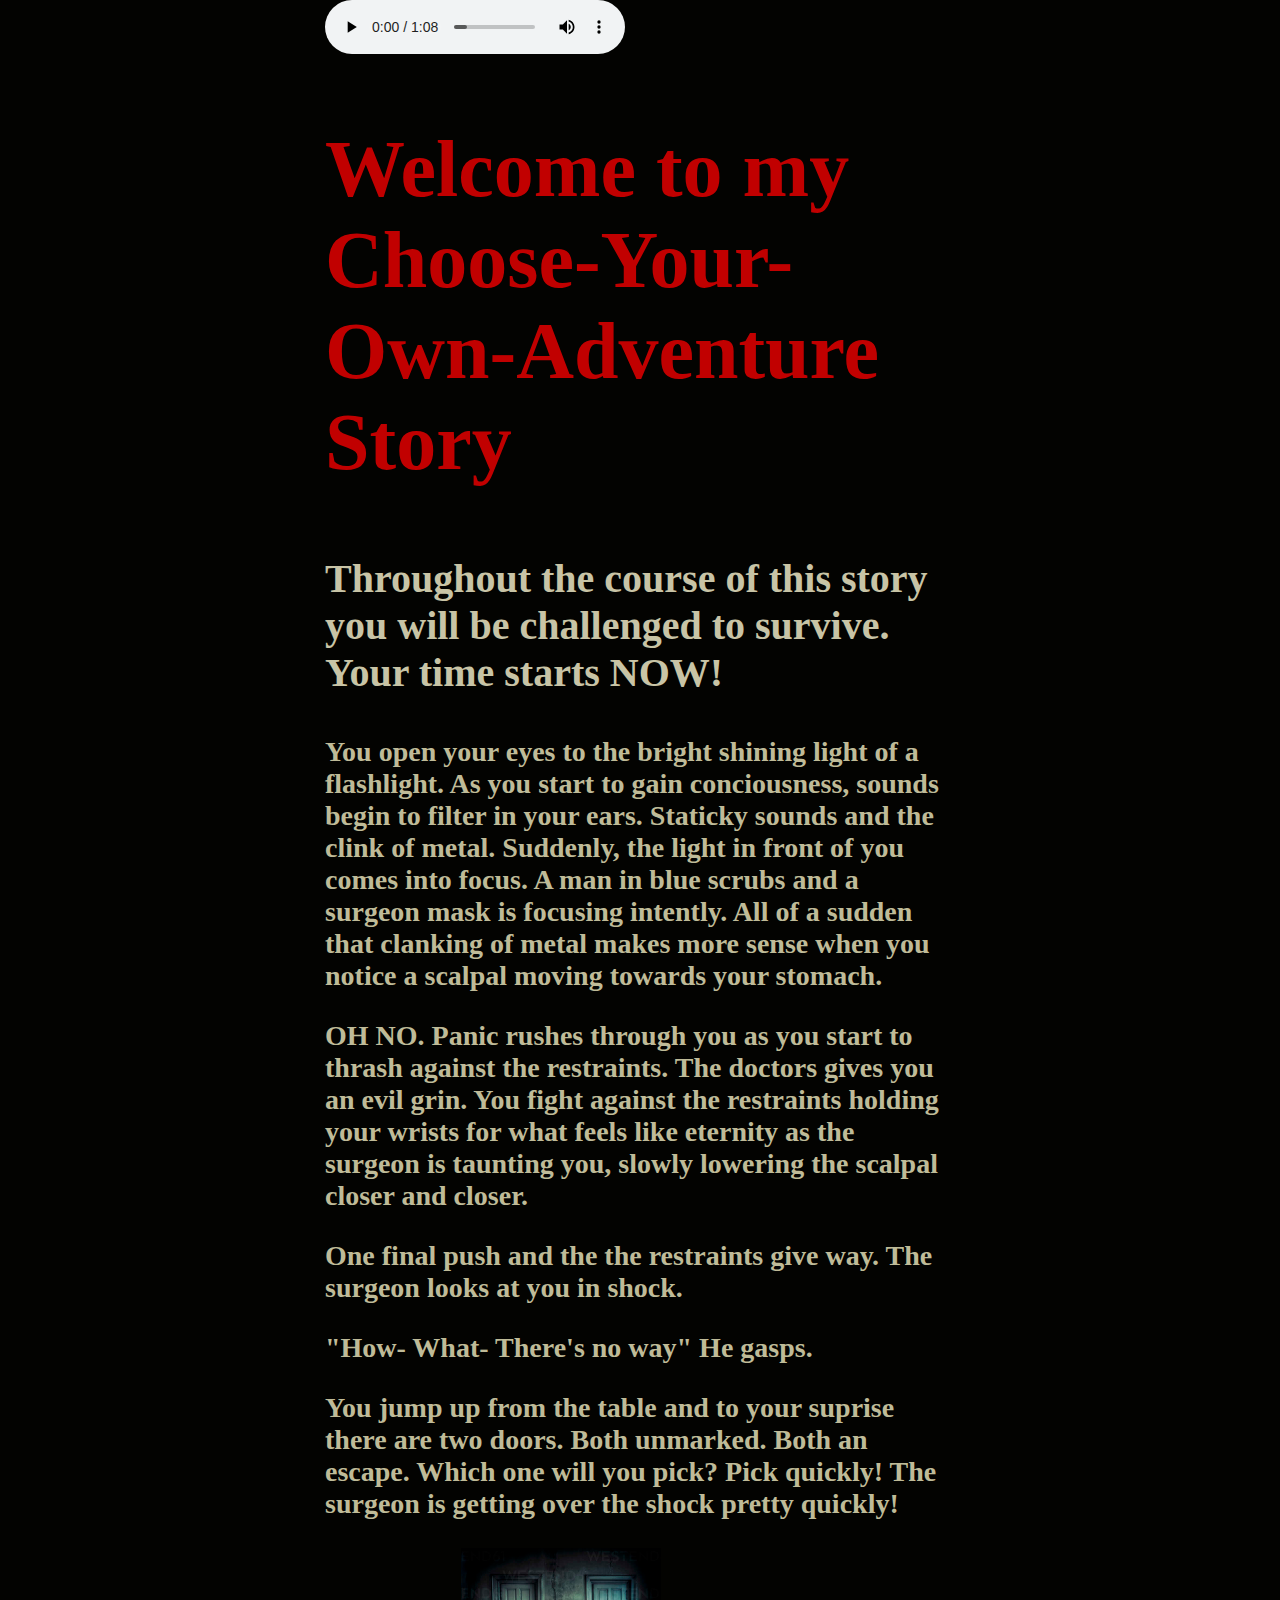
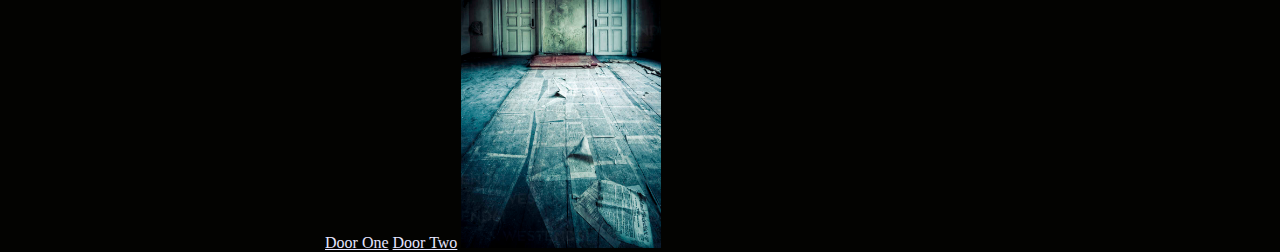
<file: index.html>
<!DOCTYPE html>
<html>
<audio controls autoplay>
  <source src="creepymusic.mp3" type="audio/mpeg">

</audio>
<head>
  <meta charset="utf-8">
  <meta name="viewport" content="width=device-width">
  <title>Choose-Your-Own Adventure</title>
  <!-- Note: the *absolute* link (/style.css) will point back to the 
  top level of the website no matter what, even if a document is nested
  deeply inside a folder -->
  <link href="/style.css" rel="stylesheet" type="text/css" />
</head>

<body style="background-color: #030301;">
  <h2 style="
      font-size:500%;
      color: #C10000;">
    Welcome to my
    Choose-Your-Own-Adventure 
    Story
  </h2>
  <p style="
      color: #C8C4A6;
      font-size:250%;
      font-weight: 900;"> Throughout the course of this story you will be challenged to survive. Your time starts NOW!
  </p>
  <p style="
      color:#BFBB98;
      font-size: 175%;
      font-weight:900;"> You open your eyes to the bright shining light of a flashlight. As you start to gain
    conciousness, sounds begin to
    filter in your ears. Staticky sounds and the clink of metal. Suddenly, the light in front of you comes into focus. A
    man in blue scrubs and a surgeon mask is focusing intently. All of a sudden that clanking of metal makes more sense
    when you notice a scalpal moving towards your stomach.
  <div></div>
  <p style="
      font-size: 175%;
      font-weight:900;
      color:#BFBB98;"> OH NO. Panic rushes through you as you start to thrash against the restraints. The
    doctors gives you an evil grin.
    You fight against the restraints holding your wrists for what feels like eternity as the surgeon is taunting you,
    slowly lowering the scalpal closer and closer.</p>
  <div></div>
  <p style="
      font-size: 175%;
      font-weight: 900;
      color:#BFBB98;"> One final push and the the restraints give way. The surgeon looks at you in shock. </p>

  <p style="
      font-size: 175%;
      font-weight: 900;
      color: #BFBB98;"> "How- What- There's no way" He gasps.</p>

  <p style="
      font-size: 175%;
      font-weight:900;
      color:#BFBB98;
    ">You jump up from the table and to your suprise there are two doors. Both unmarked. Both an
    escape. Which one will you pick? Pick quickly! The surgeon is getting over the shock pretty quickly!</p>
  <a href="doorone.html">Door One</a>
  <a href="doortwo.html">Door Two</a>
  <img src="two doors.jpeg" alt="Girl in a jacket" width="200" height="300">
</body>


</html>
</file>
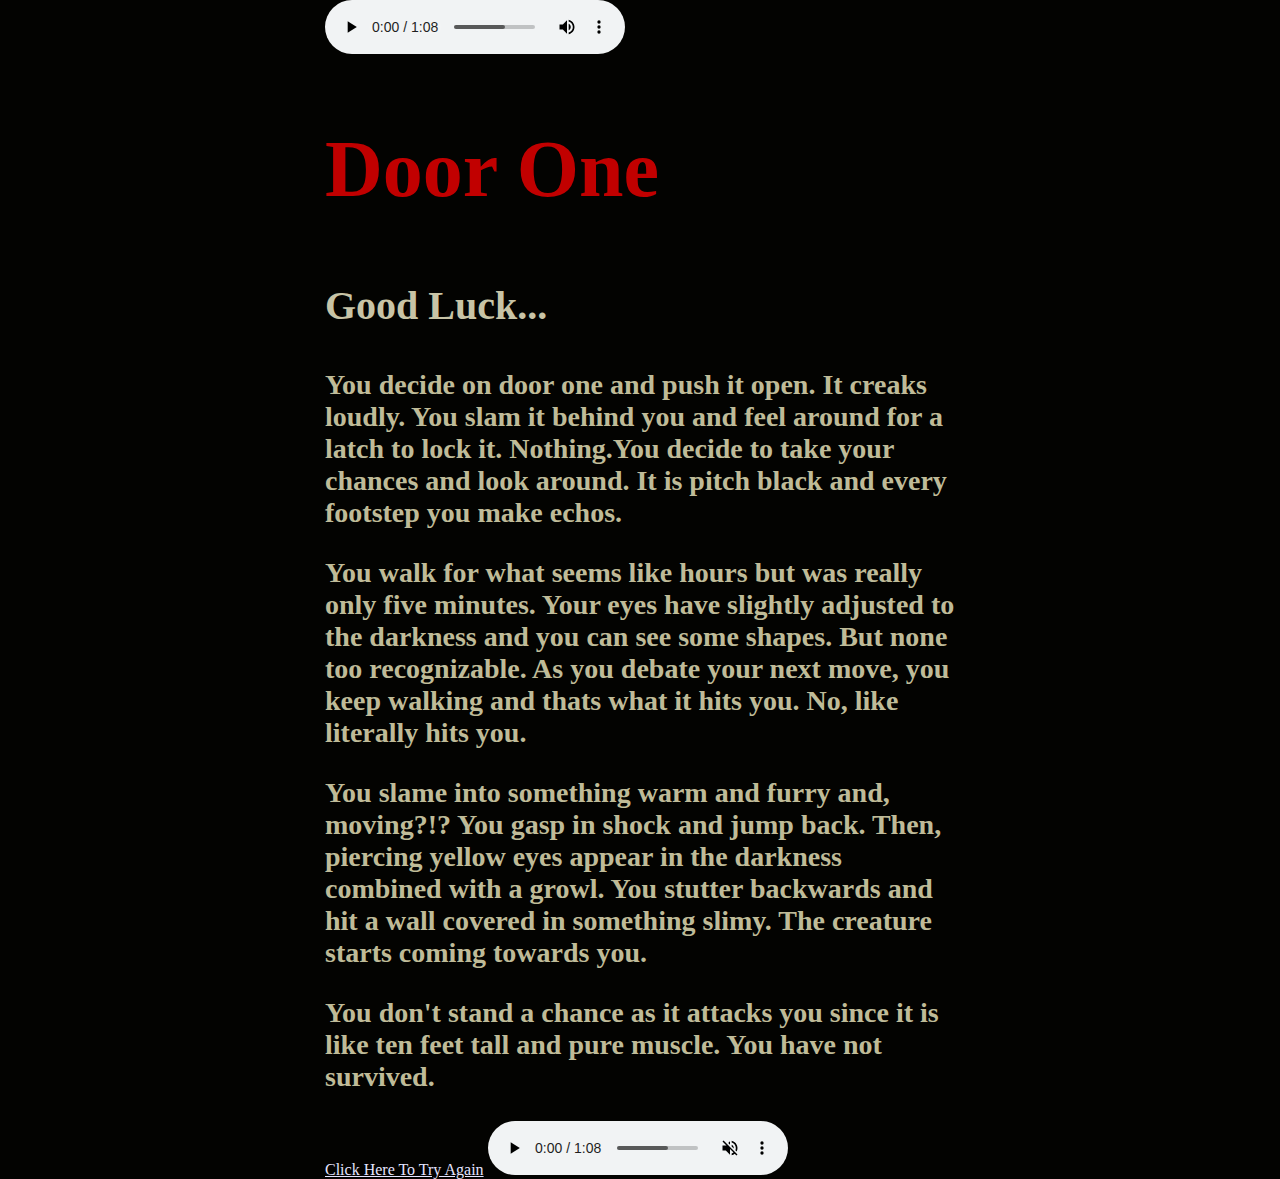
<file: doorone.html>
<!DOCTYPE html>
<html>
<audio controls autoplay>
  <source src="creepymusic.mp3" type="audio/mpeg">

</audio>
<head>
  <meta charset="utf-8">
  <meta name="viewport" content="width=device-width">
  <title>Choose-Your-Own Adventure</title>
  <!-- Note: the *absolute* link (/style.css) will point back to the 
  top level of the web
  site no matter what, even if a document is nested
  deeply inside a folder -->
  <link href="/style.css" rel="stylesheet" type="text/css" />
</head>

<body style="background-color: #030301;">
  <h2 style="
      font-size:500%;
      color: #C10000;">
    Door One
  </h2>
  <p style="
      color: #C8C4A6;
      font-size:250%;
      font-weight: 900;"> Good Luck...
  </p>
  <p style="
      color:#BFBB98;
      font-size: 175%;
      font-weight:900;">You decide on door one and push it open. It creaks loudly. You slam it behind you and feel
    around for a latch to lock it. Nothing.You decide to take your chances and look around. It is pitch black and every
    footstep you make echos. </p>
  <p style="
      color:#BFBB98;
      font-size: 175%;
      font-weight:900;">You walk for what seems like hours but was really only five minutes. Your eyes have slightly
    adjusted to the darkness and you can see some shapes. But none too recognizable. As you debate your next move, you
    keep walking and thats what it hits you. No, like literally hits you. </p>
  <p style="
      color:#BFBB98;
      font-size: 175%;
      font-weight:900;"> You slame into something warm and furry and, moving?!? You gasp in shock and jump back. Then,
    piercing yellow eyes appear in the darkness combined with a growl. You stutter backwards and hit a wall covered in
    something slimy. The creature starts coming towards you. </p>
  <p style="
      color:#BFBB98;
      font-size: 175%;
      font-weight:900;"> You don't stand a chance as it attacks you since it is like ten feet tall and pure muscle. You
    have not survived. </p>

  <a href="index.html">Click Here To Try Again</a>
</body>
<audio controls autoplay muted>
  <source src="creepymusic.mp3" type="audio/mpeg">
Your browser does not support the audio element.
</audio>
</html>
</file>
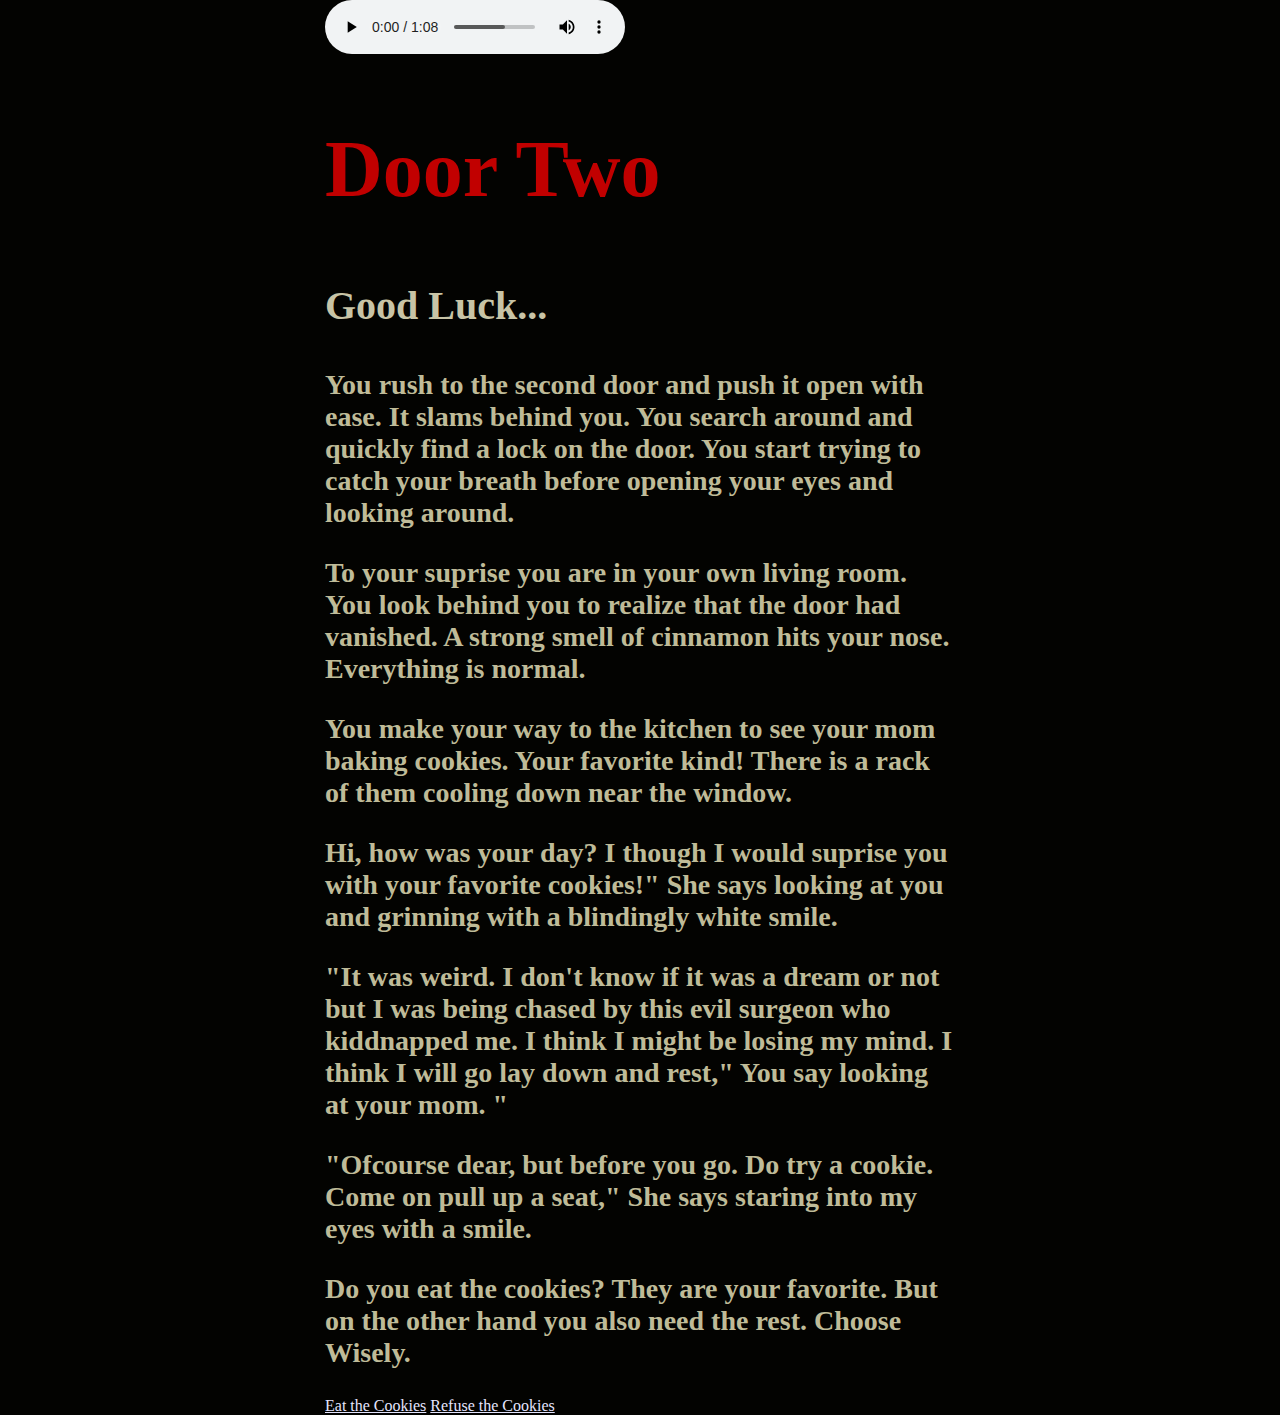
<file: doortwo.html>
<!DOCTYPE html>
<html>
<audio controls autoplay>
  <source src="creepymusic.mp3" type="audio/mpeg">

</audio>
<head>
  <meta charset="utf-8">
  <meta name="viewport" content="width=device-width">
  <title>Choose-Your-Own Adventure</title>
  <!-- Note: the *absolute* link (/style.css) will point back to the 
  top level of the website no matter what, even if a document is nested
  deeply inside a folder -->
  <link href="/style.css" rel="stylesheet" type="text/css" />
</head>

<body style="background-color: #030301;">
  <h2 style="
      font-size:500%;
      color: #C10000;">
    Door Two
  </h2>
  <p style="
      color: #C8C4A6;
      font-size:250%;
      font-weight: 900;"> Good Luck...
  </p>
  <p style="
      color:#BFBB98;
      font-size: 175%;
      font-weight:900;">You rush to the second door and push it open with ease. It slams behind you. You search around and quickly find a lock on the door. You start trying to catch your breath before opening your eyes and looking around. </p>
  <p style="
      color:#BFBB98;
      font-size: 175%;
      font-weight:900;">To your suprise you are in your own living room. You look behind you to realize that the door had vanished. A strong smell of cinnamon hits your nose. Everything is normal.</p>
   <p style="
      color:#BFBB98;
      font-size: 175%;
      font-weight:900;">You make your way to the kitchen to see your mom baking cookies. Your favorite kind! There is a rack of them cooling down near the window.</p>
   <p style="
      color:#BFBB98;
      font-size: 175%;
      font-weight:900;">Hi, how was your day? I though I would suprise you with your favorite cookies!" She says looking at you and grinning with a blindingly white smile.</p>
   <p style="
      color:#BFBB98;
      font-size: 175%;
      font-weight:900;">"It was weird. I don't know if it was a dream or not but I was being chased by this evil surgeon who kiddnapped me. I think I might be losing my mind. I think I will go lay down and rest," You say looking at your mom. "</p>
   <p style="
      color:#BFBB98;
      font-size: 175%;
      font-weight:900;">"Ofcourse dear, but before you go. Do try a cookie. Come on pull up a seat," She says staring into my eyes with a smile.</p>
   <p style="
      color:#BFBB98;
      font-size: 175%;
      font-weight:900;">Do you eat the cookies? They are your favorite. But on the other hand you also need the rest. Choose Wisely.</p>
 
 
 
 
 
 
  <a href="eatthecookies.html">Eat the Cookies</a>
  <a href="refusethecookies.html">Refuse the Cookies</a>
</body>

</html>
</file>
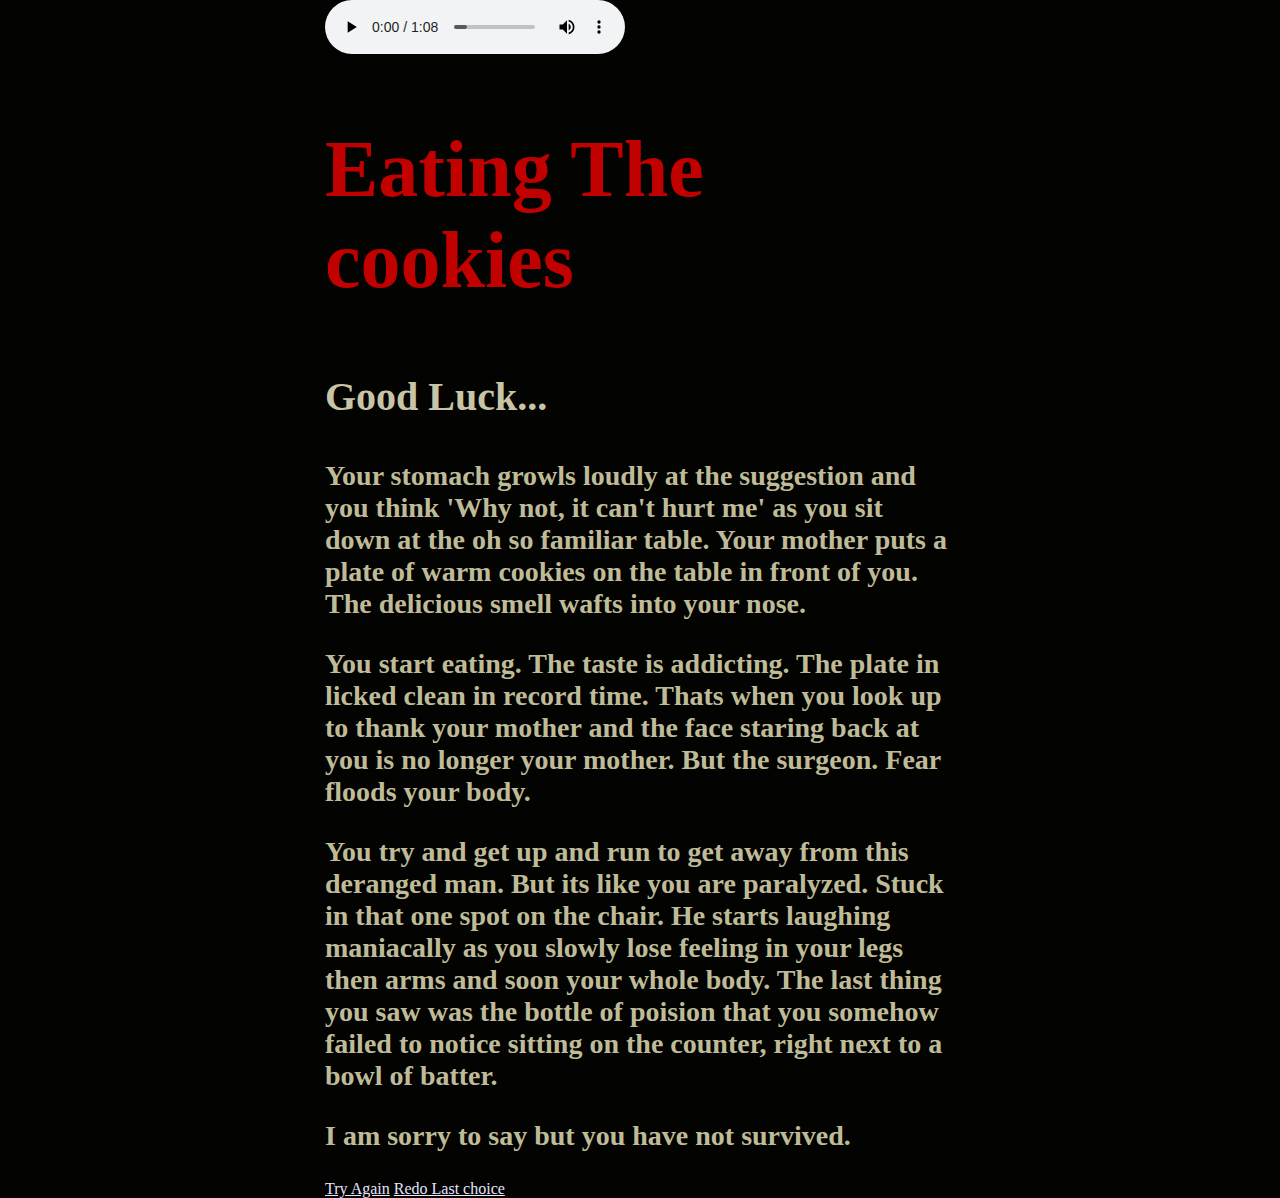
<file: eatthecookies.html>
<!DOCTYPE html>
<html>
<audio controls autoplay>
  <source src="creepymusic.mp3" type="audio/mpeg">

</audio>
<head>
  <meta charset="utf-8">
  <meta name="viewport" content="width=device-width">
  <title>Choose-Your-Own Adventure</title>
  <!-- Note: the *absolute* link (/style.css) will point back to the 
  top level of the website no matter what, even if a document is nested
  deeply inside a folder -->
  <link href="/style.css" rel="stylesheet" type="text/css" />
</head>

<body style="background-color: #030301;">
  <h2 style="
      font-size:500%;
      color: #C10000;">
    Eating The cookies
  </h2>
  <p style="
      color: #C8C4A6;
      font-size:250%;
      font-weight: 900;"> Good Luck...
  </p>
  <p style="
      color:#BFBB98;
      font-size: 175%;
      font-weight:900;">Your stomach growls loudly at the suggestion and you think 'Why not, it can't hurt me' as you
    sit down at the oh so familiar table. Your mother puts a plate of warm cookies on the table in front of you. The
    delicious smell wafts into your nose.</p>
  <p style="
      color:#BFBB98;
      font-size: 175%;
      font-weight:900;">You start eating. The taste is addicting. The plate in licked clean in record time. Thats when
    you look up to thank your mother and the face staring back at you is no longer your mother. But the surgeon. Fear
    floods your body.</p>
  <p style="
      color:#BFBB98;
      font-size: 175%;
      font-weight:900;">You try and get up and run to get away from this deranged man. But its like you are paralyzed.
    Stuck in that one spot on the chair. He starts laughing maniacally as you slowly lose feeling in your legs then arms
    and soon your whole body. The last thing you saw was the bottle of poision that you somehow failed to notice sitting
    on the counter, right next to a bowl of batter.</p>

  <p style="
      color:#BFBB98;
      font-size: 175%;
      font-weight:900;">I am sorry to say but you have not survived.</p>




  <a href="index.html">Try Again</a>
  <a href="doortwo.html">Redo Last choice</a>

</body>

</html>
</file>
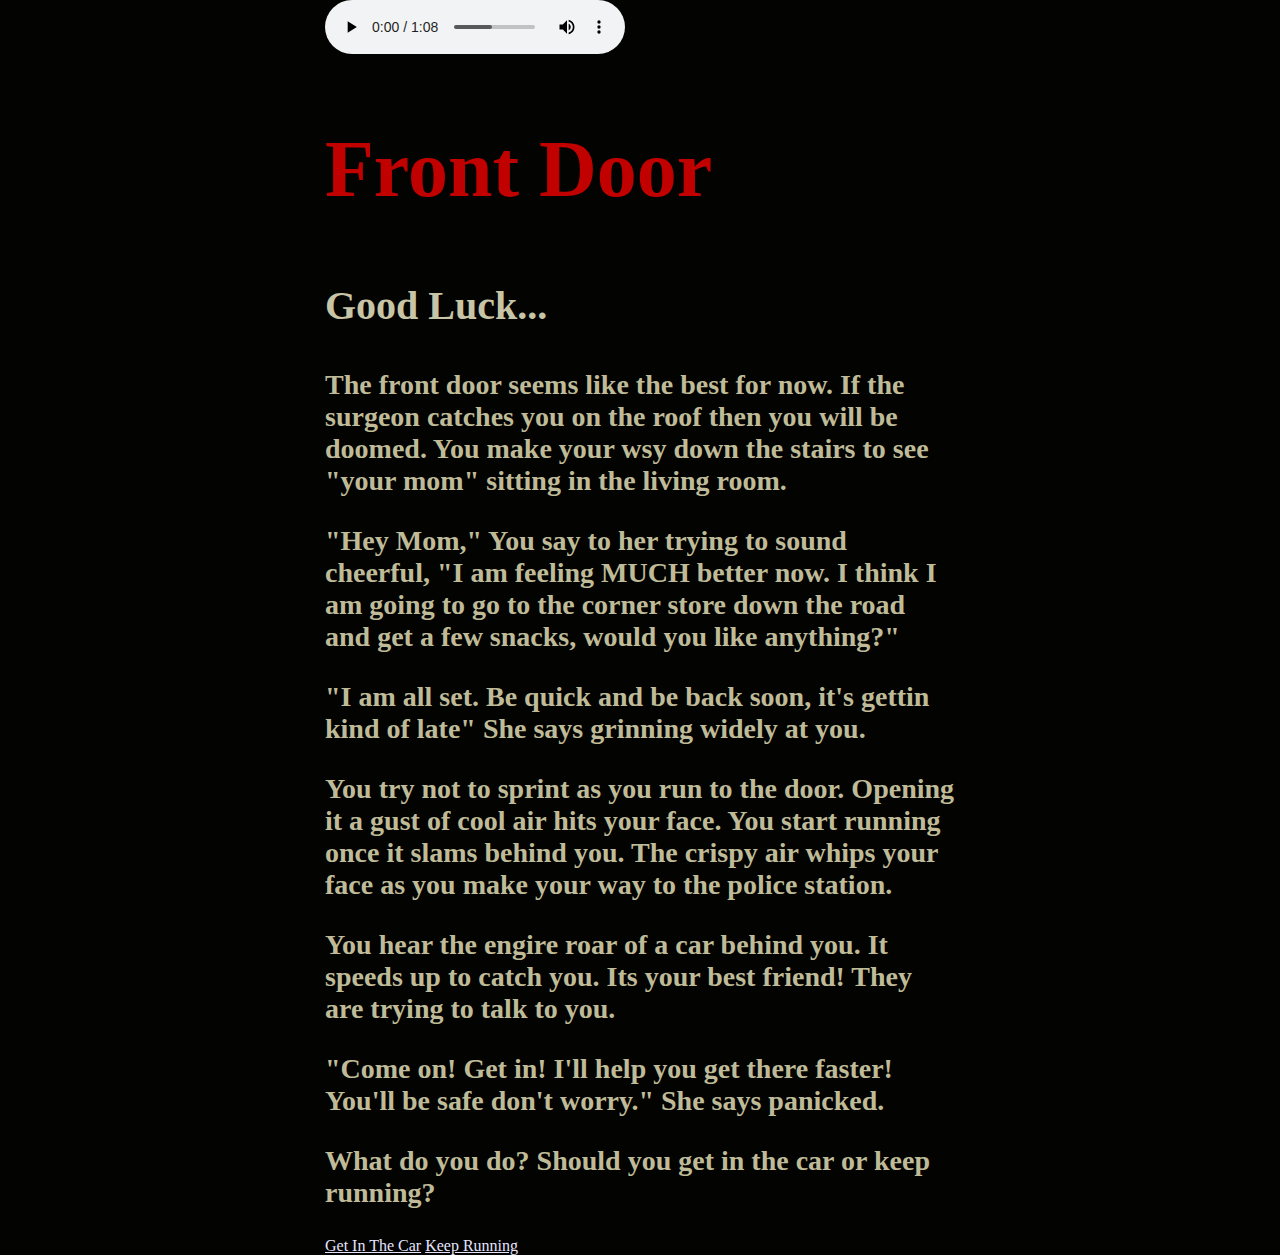
<file: frontdoor.html>
<!DOCTYPE html>
<html>
<audio controls autoplay>
  <source src="creepymusic.mp3" type="audio/mpeg">

</audio>
<head>
  <meta charset="utf-8">
  <meta name="viewport" content="width=device-width">
  <title>Choose-Your-Own Adventure</title>
  <!-- Note: the *absolute* link (/style.css) will point back to the 
  top level of the website no matter what, even if a document is nested
  deeply inside a folder -->
  <link href="/style.css" rel="stylesheet" type="text/css" />
</head>

<body style="background-color: #030301;">
  <h2 style="
      font-size:500%;
      color: #C10000;">
    Front Door
  </h2>
  <p style="
      color: #C8C4A6;
      font-size:250%;
      font-weight: 900;"> Good Luck...
  </p>
  <p style="
      color:#BFBB98;
      font-size: 175%;
      font-weight:900;">The front door seems like the best for now. If the surgeon catches you on the roof then you will be doomed. You make your wsy down the stairs to see "your mom" sitting in the living room.</p>
  <p style="
      color:#BFBB98;
      font-size: 175%;
      font-weight:900;"> "Hey Mom," You say to her trying to sound cheerful, "I am feeling MUCH better now. I think I am going to go to the corner store down the road and get a few snacks, would you like anything?"</p>
  <p style="
      color:#BFBB98;
      font-size: 175%;
      font-weight:900;">"I am all set. Be quick and be back soon, it's gettin kind of late" She says grinning widely at you.</p>
  <p style="
      color:#BFBB98;
      font-size: 175%;
      font-weight:900;">You try not to sprint as you run to the door. Opening it a gust of cool air hits your face. You start running once it slams behind you. The crispy air whips your face as you make your way to the police station.</p>
  <p style="
      color:#BFBB98;
      font-size: 175%;
      font-weight:900;">You hear the engire roar of a car behind you. It speeds up to catch you. Its your best friend! They are trying to talk to you.</p>
   <p style="
      color:#BFBB98;
      font-size: 175%;
      font-weight:900;">"Come on! Get in! I'll help you get there faster! You'll be safe don't worry." She says panicked.</p>
  <p style="
      color:#BFBB98;
      font-size: 175%;
      font-weight:900;">What do you do? Should you get in the car or keep running?</p>
  
 
 
  
 
 
 
  <a href="getinthecar.html">Get In The Car</a>
  <a href="keeprunning.html">Keep Running</a>
 
</body>

</html>
</file>
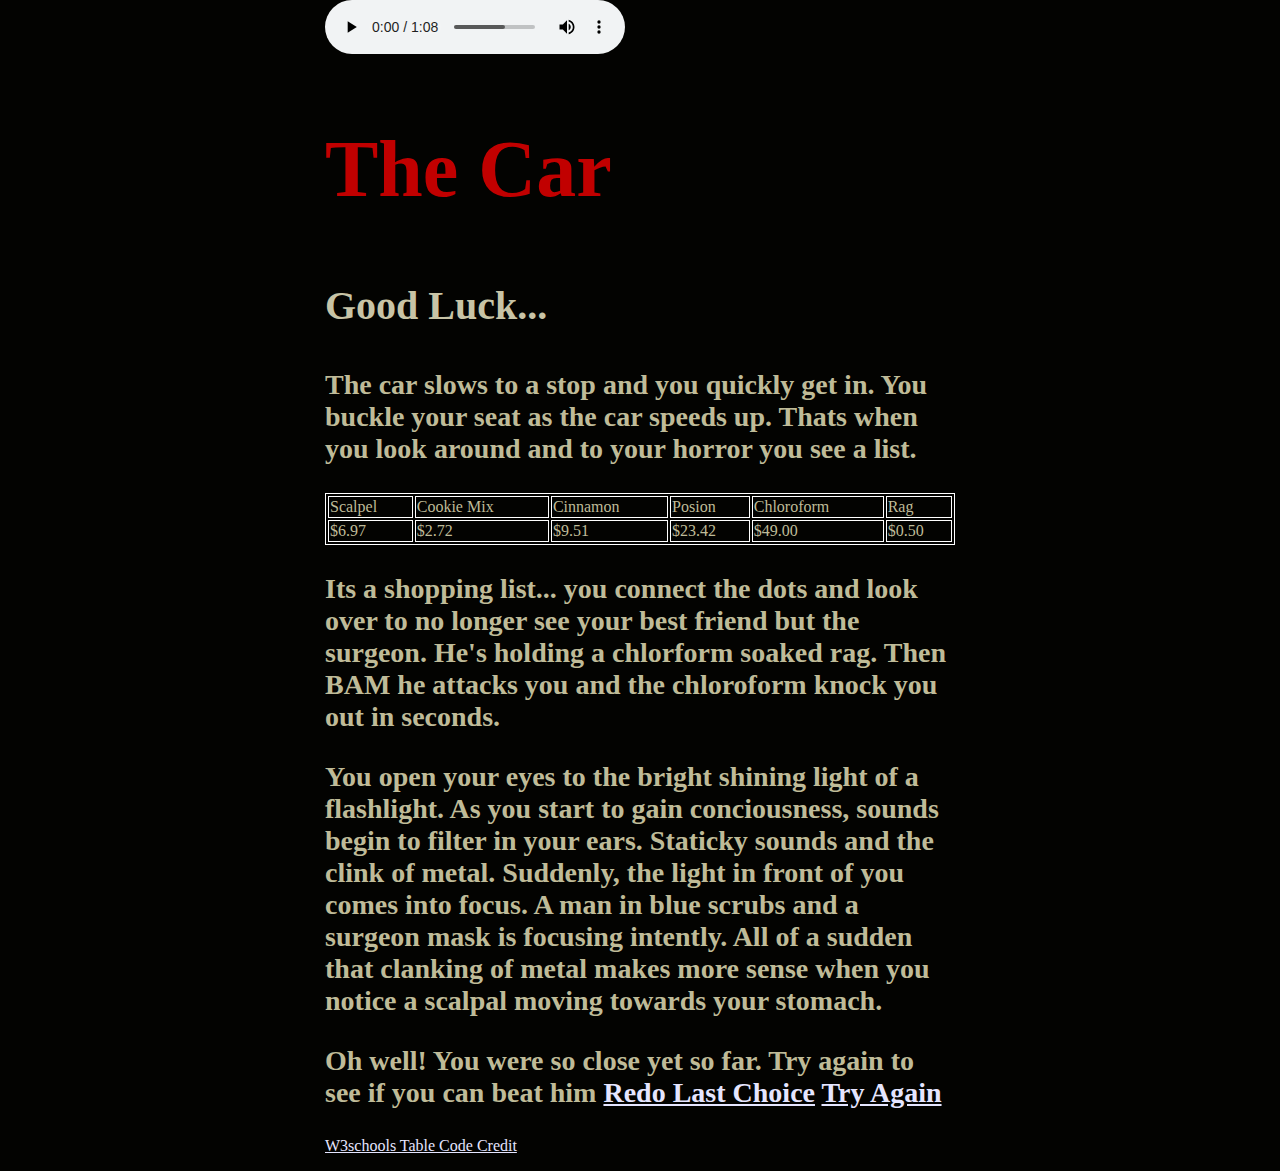
<file: getinthecar.html>
<!DOCTYPE html>
<html>
<audio controls autoplay>
  <source src="creepymusic.mp3" type="audio/mpeg">

</audio>
<head>
  <meta charset="utf-8">
  <meta name="viewport" content="width=device-width">
  <title>Choose-Your-Own Adventure</title>
  <!-- Note: the *absolute* link (/style.css) will point back to the 
  top level of the website no matter what, even if a document is nested
  deeply inside a folder -->
  <link href="/style.css" rel="stylesheet" type="text/css" />
</head>

<body style="background-color: #030301;">
  <h2 style="
      font-size:500%;
      color: #C10000;">
    The Car
  </h2>
  <p style="
      color: #C8C4A6;
      font-size:250%;
      font-weight: 900;"> Good Luck...
  </p>
  <p style="
      color:#BFBB98;
      font-size: 175%;
      font-weight:900;">The car slows to a stop and you quickly get in. You buckle your seat as the car speeds up. Thats when you look around and to your horror you see a list.</p>
 

<style>
table, th, td {
  border:1px solid white;
  color:#BFBB98
}
</style>
<body>



<table style="width:100%">

  <tr>
    <td>Scalpel</td>
    <td>Cookie Mix</td>
    <td>Cinnamon</td>
    <td>Posion</td>
    <td>Chloroform</td>
    <td>Rag</td>
  </tr>
  <tr>
    <td>$6.97</td>
    <td>$2.72</td>
    <td>$9.51</td>
    <td>$23.42</td>
    <td>$49.00</td>
    <td>$0.50</td>
    
  </tr>
</table>

 <p style="
      color:#BFBB98;
      font-size: 175%;
      font-weight:900;">Its a shopping list... you connect the dots and look over to no longer see your best friend but the surgeon. He's holding a chlorform soaked rag. Then BAM he attacks you and the chloroform knock you out in seconds.</p>
  <p style="
      color:#BFBB98;
      font-size: 175%;
      font-weight:900;"> You open your eyes to the bright shining light of a flashlight. As you start to gain
    conciousness, sounds begin to
    filter in your ears. Staticky sounds and the clink of metal. Suddenly, the light in front of you comes into focus. A
    man in blue scrubs and a surgeon mask is focusing intently. All of a sudden that clanking of metal makes more sense
    when you notice a scalpal moving towards your stomach.
  <div></div>
  <p style="
      color:#BFBB98;
      font-size: 175%;
      font-weight:900;"> Oh well! You were so close yet so far. Try again to see if you can beat him
 
 
  
 
 
 
  <a href="frontdoor.html">Redo Last Choice</a>
  <a href="index.html">Try Again</a>
 <p><a href="https://www.w3schools.com/html/html_tables.asp">W3schools Table Code Credit</a></p>
</body>

</html>
</file>
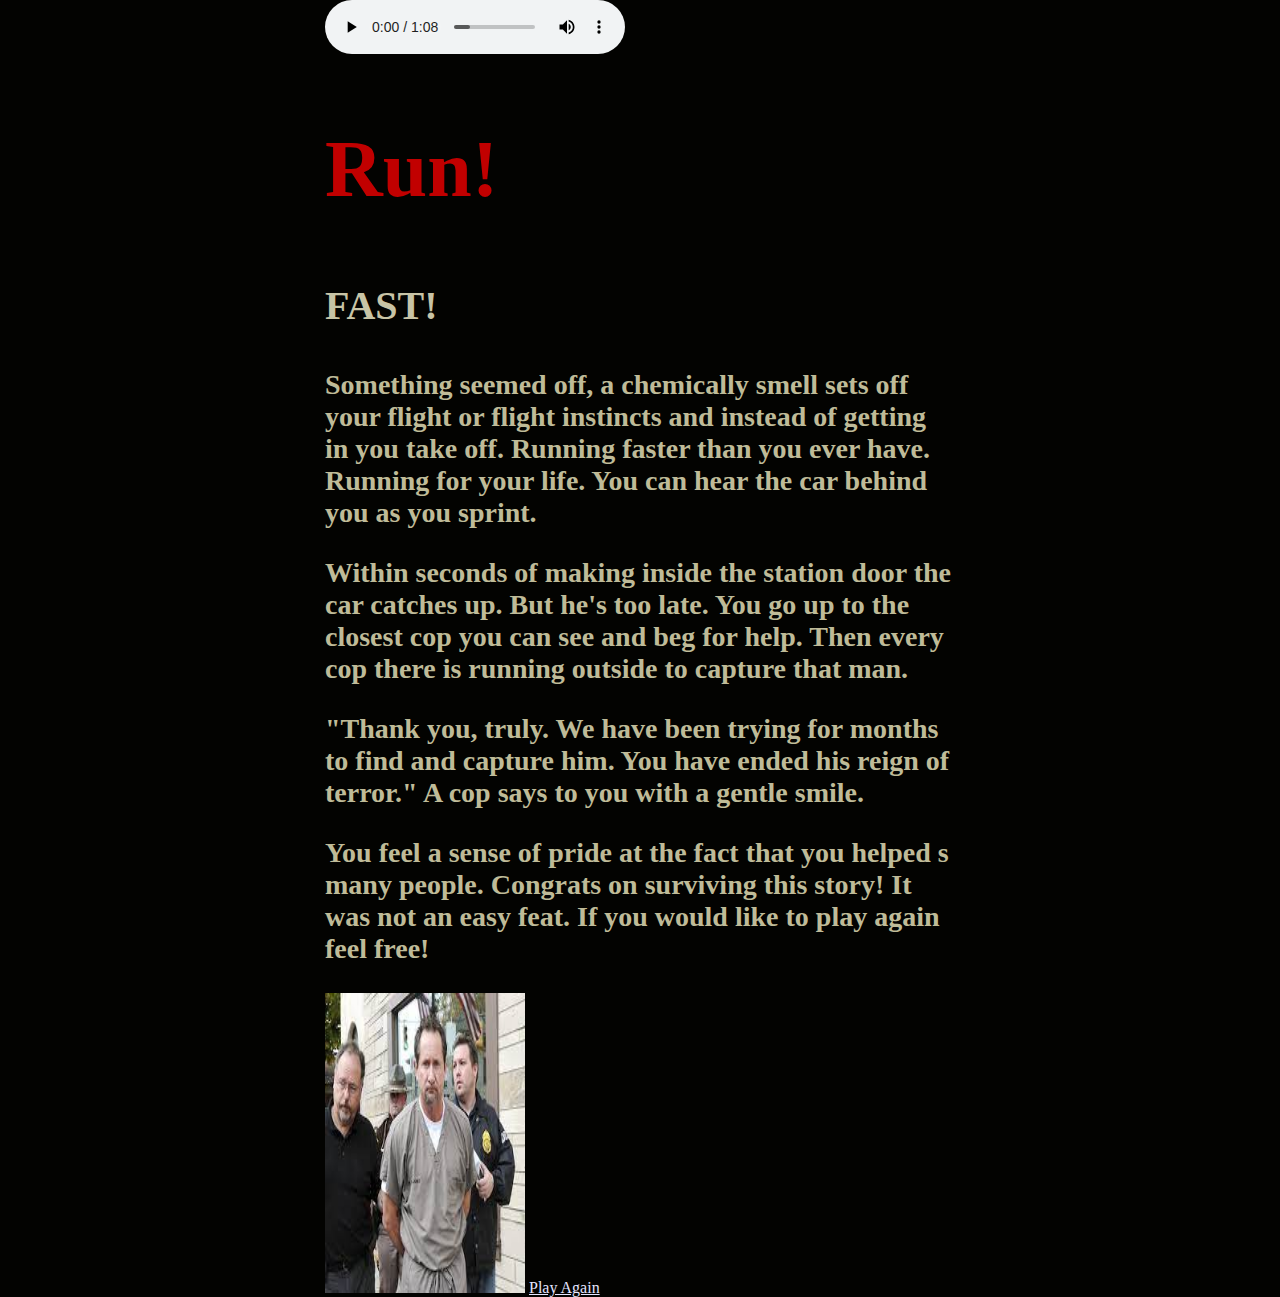
<file: keeprunning.html>
<!DOCTYPE html>
<html>
<audio controls autoplay>
  <source src="creepymusic.mp3" type="audio/mpeg">

</audio>
<head>
  <meta charset="utf-8">
  <meta name="viewport" content="width=device-width">
  <title>Choose-Your-Own Adventure</title>
  <!-- Note: the *absolute* link (/style.css) will point back to the 
  top level of the website no matter what, even if a document is nested
  deeply inside a folder -->
  <link href="/style.css" rel="stylesheet" type="text/css" />
</head>

<body style="background-color: #030301;">
  <h2 style="
      font-size:500%;
      color: #C10000;">
    Run!
  </h2>
  <p style="
      color: #C8C4A6;
      font-size:250%;
      font-weight: 900;"> FAST!
  </p>
  <p style="
      color:#BFBB98;
      font-size: 175%;
      font-weight:900;">Something seemed off, a chemically smell sets off your flight or flight instincts and instead of getting in you take off. Running faster than you ever have. Running for your life. You can hear the car behind you as you sprint.</p>
   <p style="
      color:#BFBB98;
      font-size: 175%;
      font-weight:900;">Within seconds of making inside the station door the car catches up. But he's too late. You go up to the closest cop you can see and beg for help. Then every cop there is running outside to capture that man.</p>
   <p style="
      color:#BFBB98;
      font-size: 175%;
      font-weight:900;">"Thank you, truly. We have been trying for months to find and capture him. You have ended his reign of terror." A cop says to you with a gentle smile.</p> 
   <p style="
      color:#BFBB98;
      font-size: 175%;
      font-weight:900;">You feel a sense of pride at the fact that you helped s many people. Congrats on surviving this story! It was not an easy feat. If you would like to play again feel free!</p>
<img src="bad doctor.jpeg" alt="bad doctor" width="200" height="300">
</body>
 
 
  
 
 
 
  
  <a href="index.html">Play Again</a>

</html>
</file>
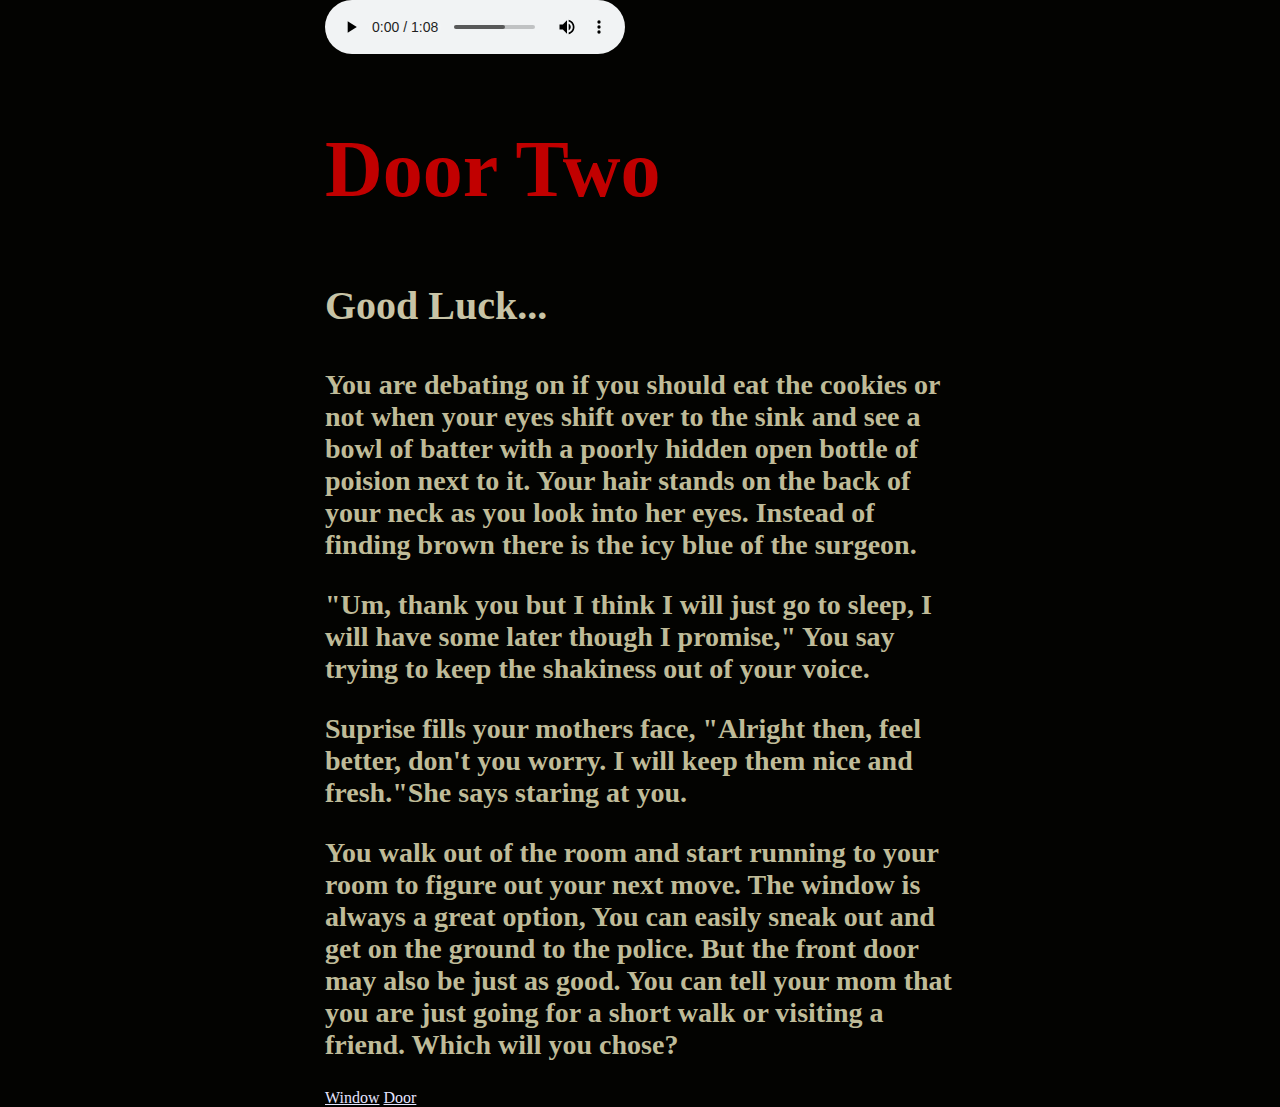
<file: refusethecookies.html>
<!DOCTYPE html>
<html>
<audio controls autoplay>
  <source src="creepymusic.mp3" type="audio/mpeg">

</audio>
<head>
  <meta charset="utf-8">
  <meta name="viewport" content="width=device-width">
  <title>Choose-Your-Own Adventure</title>
  <!-- Note: the *absolute* link (/style.css) will point back to the 
  top level of the website no matter what, even if a document is nested
  deeply inside a folder -->
  <link href="/style.css" rel="stylesheet" type="text/css" />
</head>

<body style="background-color: #030301;">
  <h2 style="
      font-size:500%;
      color: #C10000;">
    Door Two
  </h2>
  <p style="
      color: #C8C4A6;
      font-size:250%;
      font-weight: 900;"> Good Luck...
  </p>
  <p style="
      color:#BFBB98;
      font-size: 175%;
      font-weight:900;">You are debating on if you should eat the cookies or not when your eyes shift over to the sink and see a bowl of batter with a poorly hidden open bottle of poision next to it. Your hair stands on the back of your neck as you look into her eyes. Instead of finding brown there is the icy blue of the surgeon.</p>
    <p style="
      color:#BFBB98;
      font-size: 175%;
      font-weight:900;">"Um, thank you but I think I will just go to sleep, I will have some later though I promise," You say trying to keep the shakiness out of your voice.</p>
    <p style="
      color:#BFBB98;
      font-size: 175%;
      font-weight:900;">Suprise fills your mothers face, "Alright then, feel better, don't you worry. I will keep them nice and fresh."She says staring at you.</p>
    <p style="
      color:#BFBB98;
      font-size: 175%;
      font-weight:900;">You walk out of the room and start running to your room to figure out your next move. The window is always a great option, You can easily sneak out and get on the ground to the police. But the front door may also be just as good. You can tell your mom that you are just going for a short walk or visiting a friend. Which will you chose?</p>
 
 
 
 
  <a href="window.html">Window</a>
  <a href="frontdoor.html">Door</a>
  

 
</body>

</html>
</file>
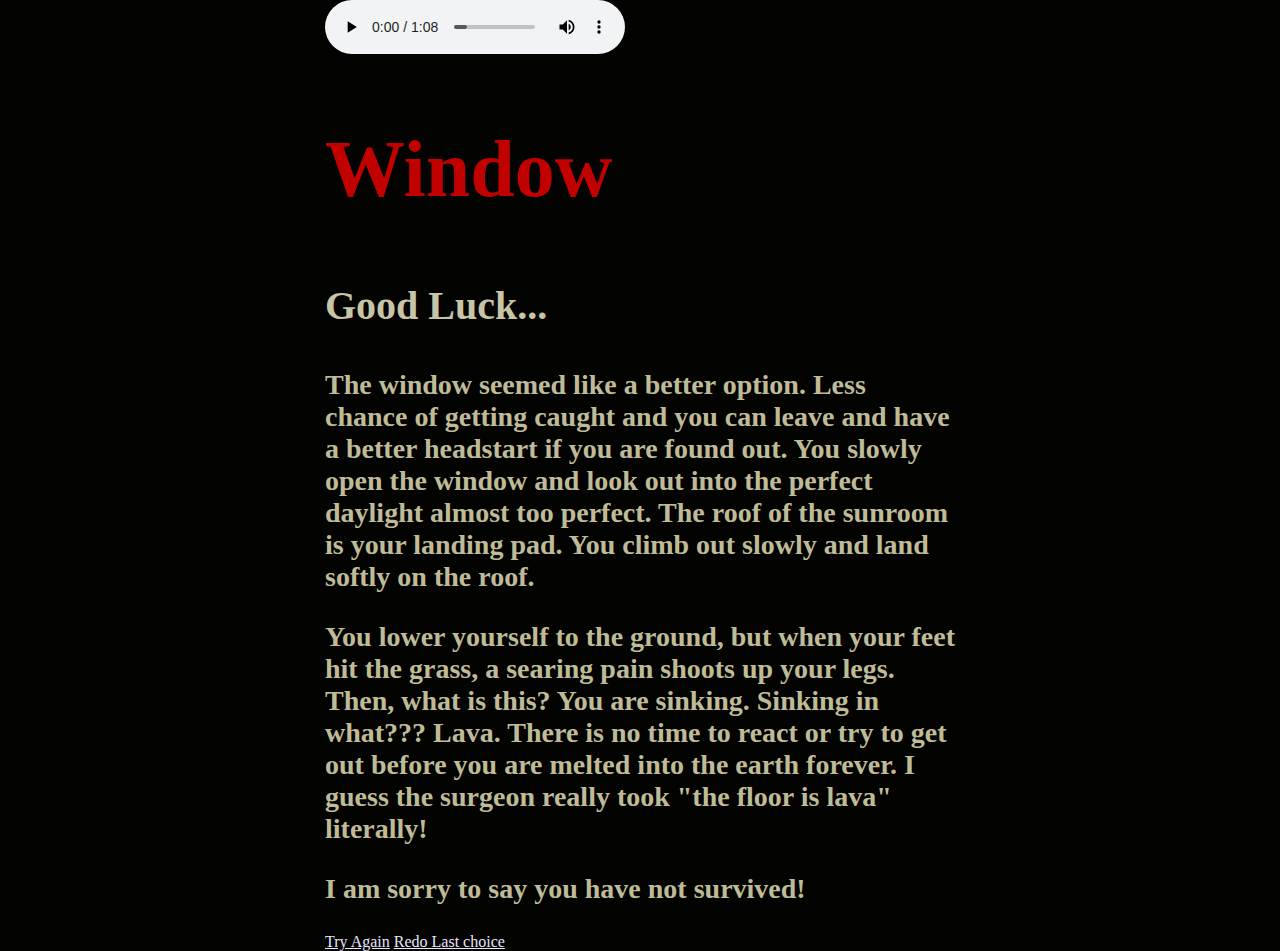
<file: window.html>
<!DOCTYPE html>
<html>
<audio controls autoplay>
  <source src="creepymusic.mp3" type="audio/mpeg">

</audio>
<head>
  <meta charset="utf-8">
  <meta name="viewport" content="width=device-width">
  <title>Choose-Your-Own Adventure</title>
  <!-- Note: the *absolute* link (/style.css) will point back to the 
  top level of the website no matter what, even if a document is nested
  deeply inside a folder -->
  <link href="/style.css" rel="stylesheet" type="text/css" />
</head>

<body style="background-color: #030301;">
  <h2 style="
      font-size:500%;
      color: #C10000;">
    Window
  </h2>
  <p style="
      color: #C8C4A6;
      font-size:250%;
      font-weight: 900;"> Good Luck...
  </p>
  <p style="
      color:#BFBB98;
      font-size: 175%;
      font-weight:900;">The window seemed like a better option. Less chance of getting caught and you can leave and have a better headstart if you are found out. You slowly open the window and look out into the perfect daylight almost too perfect. The roof of the sunroom is your landing pad. You climb out slowly and land softly on the roof. </p>
 <p style="
      color:#BFBB98;
      font-size: 175%;
      font-weight:900;">You lower yourself to the ground, but when your feet hit the grass, a searing pain shoots up your legs. Then, what is this? You are sinking. Sinking in what??? Lava. There is no time to react or try to get out before you are melted into the earth forever. I guess the surgeon really took "the floor is lava" literally! </p>
   <p style="
      color:#BFBB98;
      font-size: 175%;
      font-weight:900;">I am sorry to say you have not survived! </p>
  
 
 
 
  <a href="index.html">Try Again</a>
  <a href="refusethecookies.html">Redo Last choice</a>
 
</body>

</html>
</file>
<file: style.css>
body {
  width: 630px;
  margin: auto;
  background-color: #484242;
  color: #efefff;
}

a {
  color: #e5e5ff;
}
a:visited {
  color: #ff4dac;
}

<html>
<body>

<audio controls autoplay muted>
  <source src="creepymusic.mp3" type="audio/mpeg">
Your browser does not support the audio element.
</audio>

</body>
</html>
</file>
